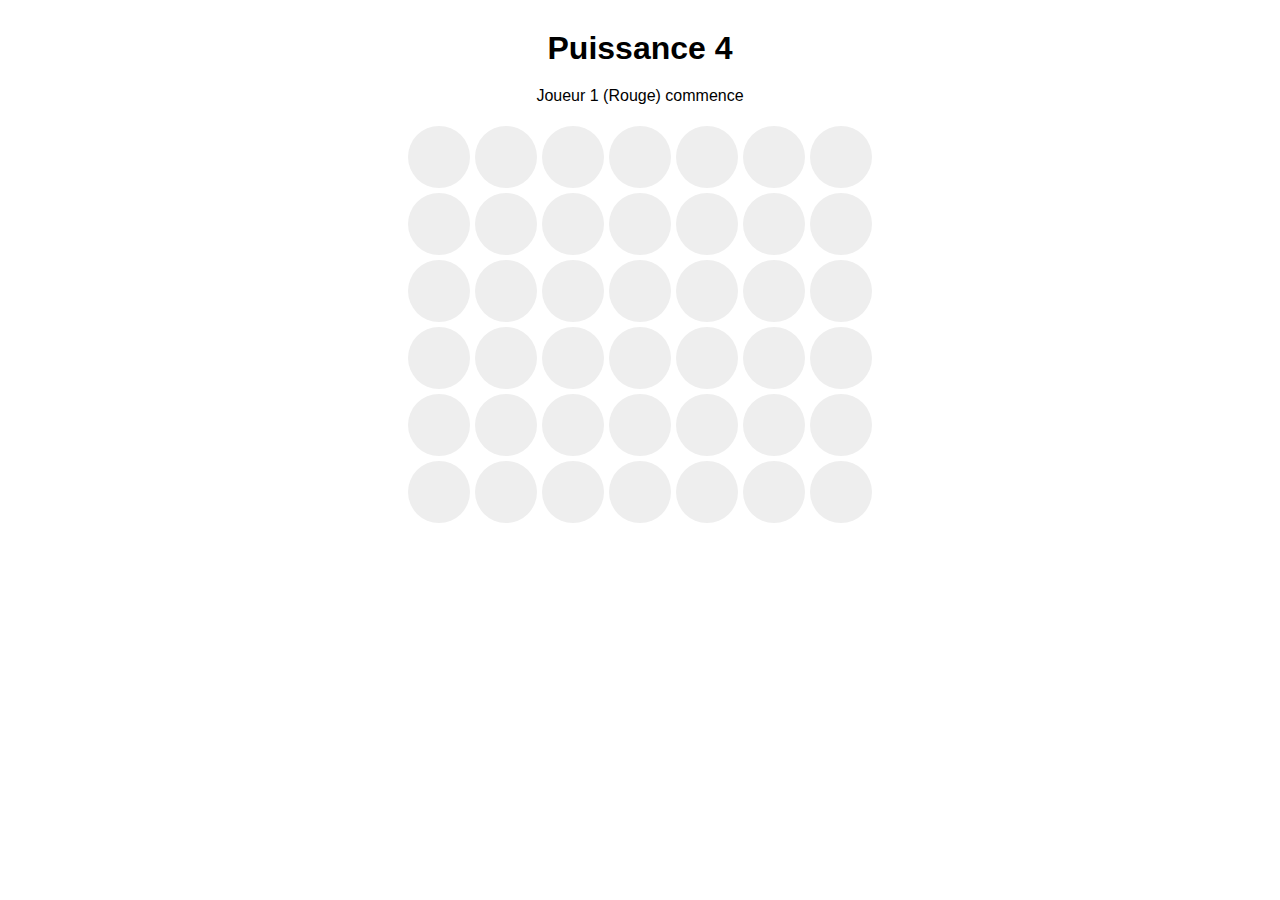
<file: static/index.html>
<!DOCTYPE html>
<html lang="fr">
<head>
  <meta charset="UTF-8">
  <title>Puissance 4</title>
  <style>
    body { font-family: Arial, sans-serif; text-align: center; margin-top: 30px; }
    table { margin: 0 auto; border-spacing: 5px; }
    td {
      width: 60px; height: 60px;
      background-color: #eee;
      border-radius: 50%;
      cursor: pointer;
    }
    .player1 { background-color: red; }
    .player2 { background-color: yellow; }
    h1 { margin-bottom: 20px; }
  </style>
</head>
<body>
  <h1>Puissance 4</h1>
  <p id="message">Joueur 1 (Rouge) commence</p>
  <table id="board"></table>

  <script>
    const ROWS = 6;
    const COLS = 7;
    let currentPlayer = 1; // 1 = rouge, 2 = jaune
    let board = [];

    const boardEl = document.getElementById("board");
    const messageEl = document.getElementById("message");

    function createBoard() {
      boardEl.innerHTML = "";
      board = Array.from({ length: ROWS }, () => Array(COLS).fill(0));

      for (let r = 0; r < ROWS; r++) {
        const row = document.createElement("tr");
        for (let c = 0; c < COLS; c++) {
          const cell = document.createElement("td");
          cell.dataset.row = r;
          cell.dataset.col = c;
          cell.addEventListener("click", handleClick);
          row.appendChild(cell);
        }
        boardEl.appendChild(row);
      }
    }

    function handleClick(e) {
      const col = parseInt(e.target.dataset.col);
      for (let r = ROWS - 1; r >= 0; r--) {
        if (board[r][col] === 0) {
          board[r][col] = currentPlayer;
          const cell = boardEl.rows[r].cells[col];
          cell.classList.add(currentPlayer === 1 ? "player1" : "player2");

          if (checkWin(r, col)) {
            messageEl.textContent = `Joueur ${currentPlayer} a gagné ! 🎉`;
            boardEl.querySelectorAll("td").forEach(td => td.removeEventListener("click", handleClick));
          } else {
            currentPlayer = 3 - currentPlayer; // switch player
            messageEl.textContent = `Tour du joueur ${currentPlayer} (${currentPlayer === 1 ? "Rouge" : "Jaune"})`;
          }
          break;
        }
      }
    }

    function checkWin(row, col) {
      const directions = [
        [0, 1], [1, 0], [1, 1], [1, -1]
      ];

      for (const [dr, dc] of directions) {
        let count = 1;
        count += countDirection(row, col, dr, dc);
        count += countDirection(row, col, -dr, -dc);
        if (count >= 4) return true;
      }
      return false;
    }

    function countDirection(r, c, dr, dc) {
      let count = 0;
      let player = board[r][c];
      while (true) {
        r += dr;
        c += dc;
        if (r < 0 || r >= ROWS || c < 0 || c >= COLS || board[r][c] !== player) break;
        count++;
      }
      return count;
    }

    createBoard();
  </script>
</body>
</html>
</file>
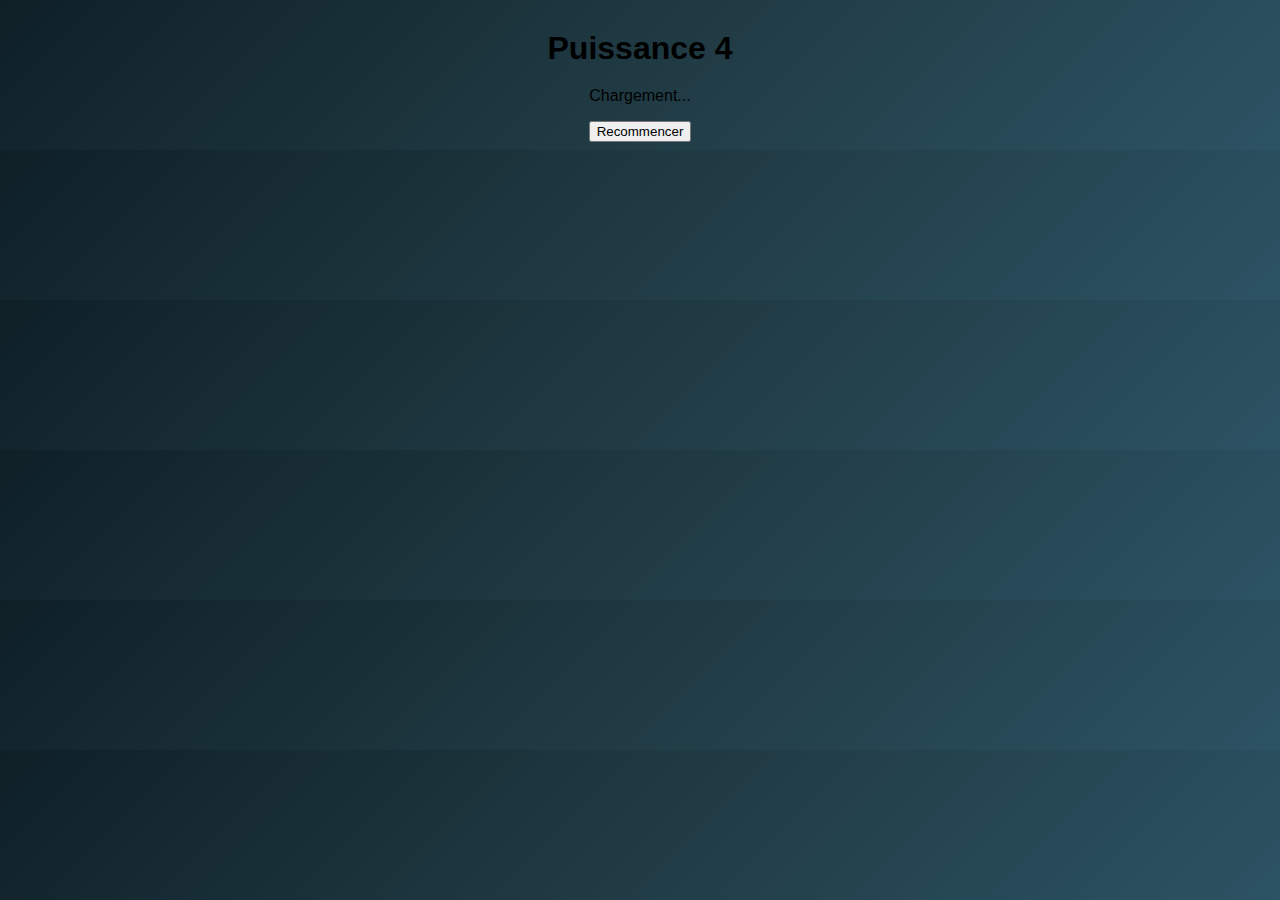
<file: src/index/index.html>
<!DOCTYPE html>
<html lang="fr">
<head>
  <meta charset="UTF-8">
  <title>Puissance 4</title>
  <link rel="stylesheet" href="/src/style/style.css">
</head>
<body>
  <h1>Puissance 4</h1>
  <p id="message">Chargement...</p>
  <table id="board"></table>
  <button onclick="resetGame()">Recommencer</button>

  <script src="/src/script/script.js"></script>
</body>
</html>
</file>
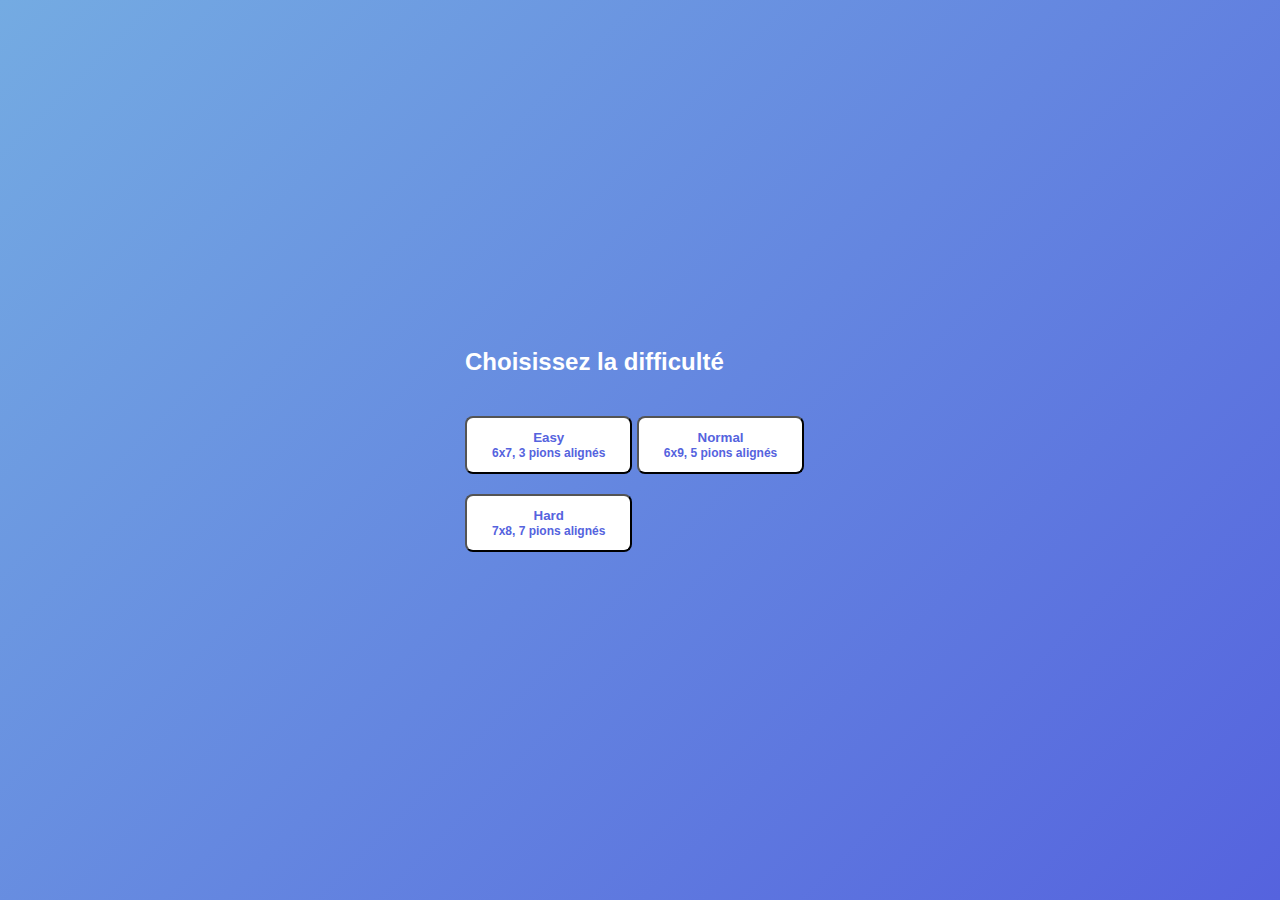
<file: templates/index/index.html>
<!DOCTYPE html>
<html lang="fr">
<head>
    <meta charset="UTF-8">
    <title>Puissance 4</title>
    <link rel="stylesheet" href="/assets/style/style.css">
</head>
<body>
    <div id="difficultyModal" class="modal" style="display:flex;align-items:center;justify-content:center;">
        <div class="modal-content" style="max-width:350px;">
            <h2>Choisissez la difficulté</h2>
            <form id="difficultyForm">
                <button type="submit" class="button" data-rows="6" data-cols="7" data-win="3">Easy<br><span style="font-size:0.9em;">6x7, 3 pions alignés</span></button>
                <button type="submit" class="button" data-rows="6" data-cols="9" data-win="5">Normal<br><span style="font-size:0.9em;">6x9, 5 pions alignés</span></button>
                <button type="submit" class="button" data-rows="7" data-cols="8" data-win="7">Hard<br><span style="font-size:0.9em;">7x8, 7 pions alignés</span></button>
            </form>
        </div>
    </div>
    <div class="container" id="gameContainer" style="display:none;">
        <h1 id="gameTitle">Puissance 4</h1>
        
        <p id="message">Chargement...</p>
        <div id="board"></div>
        <button id="resetBtn" class="button">Recommencer</button>
        <a href="/" class="button" id="backMenuBtn">🏠 Retour menu</a>
    </div>
    <script>
    // Difficulté : modale au démarrage
    document.getElementById('difficultyForm').onclick = async function(e) {
        if (e.target.closest('button')) {
            e.preventDefault();
            const btn = e.target.closest('button');
            const rows = btn.getAttribute('data-rows');
            const cols = btn.getAttribute('data-cols');
            const win = btn.getAttribute('data-win');
            localStorage.setItem('p4_rows', rows);
            localStorage.setItem('p4_cols', cols);
            localStorage.setItem('p4_win', win);
            // Reset complet du backend pour appliquer la nouvelle config
            await fetch('/api/config', {
                method: 'POST',
                headers: { 'Content-Type': 'application/json' },
                body: JSON.stringify({ rows, cols, win })
            });
            await fetch('/api/reset', { method: 'POST' });
            document.getElementById('difficultyModal').style.display = 'none';
            document.getElementById('gameContainer').style.display = '';
            window.location.reload();
        }
    };
    // Pour éviter l'affichage du jeu avant le choix
    if (!localStorage.getItem('p4_rows') || !localStorage.getItem('p4_cols') || !localStorage.getItem('p4_win')) {
        document.getElementById('difficultyModal').style.display = 'flex';
        document.getElementById('gameContainer').style.display = 'none';
    } else {
        document.getElementById('difficultyModal').style.display = 'none';
        document.getElementById('gameContainer').style.display = '';
    }
    // Bouton retour menu : reset + retour + suppression config difficulté
    document.getElementById('backMenuBtn').addEventListener('click', function(e) {
        e.preventDefault();
        localStorage.removeItem('p4_rows');
        localStorage.removeItem('p4_cols');
        localStorage.removeItem('p4_win');
        fetch('/api/reset', { method: 'POST' }).then(() => {
            window.location.href = '/';
        });
    });
    </script>
    <script>
    // Met à jour dynamiquement le titre selon la difficulté
    function updateTitleByDifficulty() {
        const win = localStorage.getItem('p4_win');
        let titre = 'Puissance 4';
        if (win === '3') titre = 'Puissance 3';
        else if (win === '5') titre = 'Puissance 5';
        else if (win === '7') titre = 'Puissance 7';
        document.getElementById('gameTitle').textContent = titre;
    }
    updateTitleByDifficulty();
    </script>
    <script src="/src/script/script.js"></script>
</body>
</html>
</file>
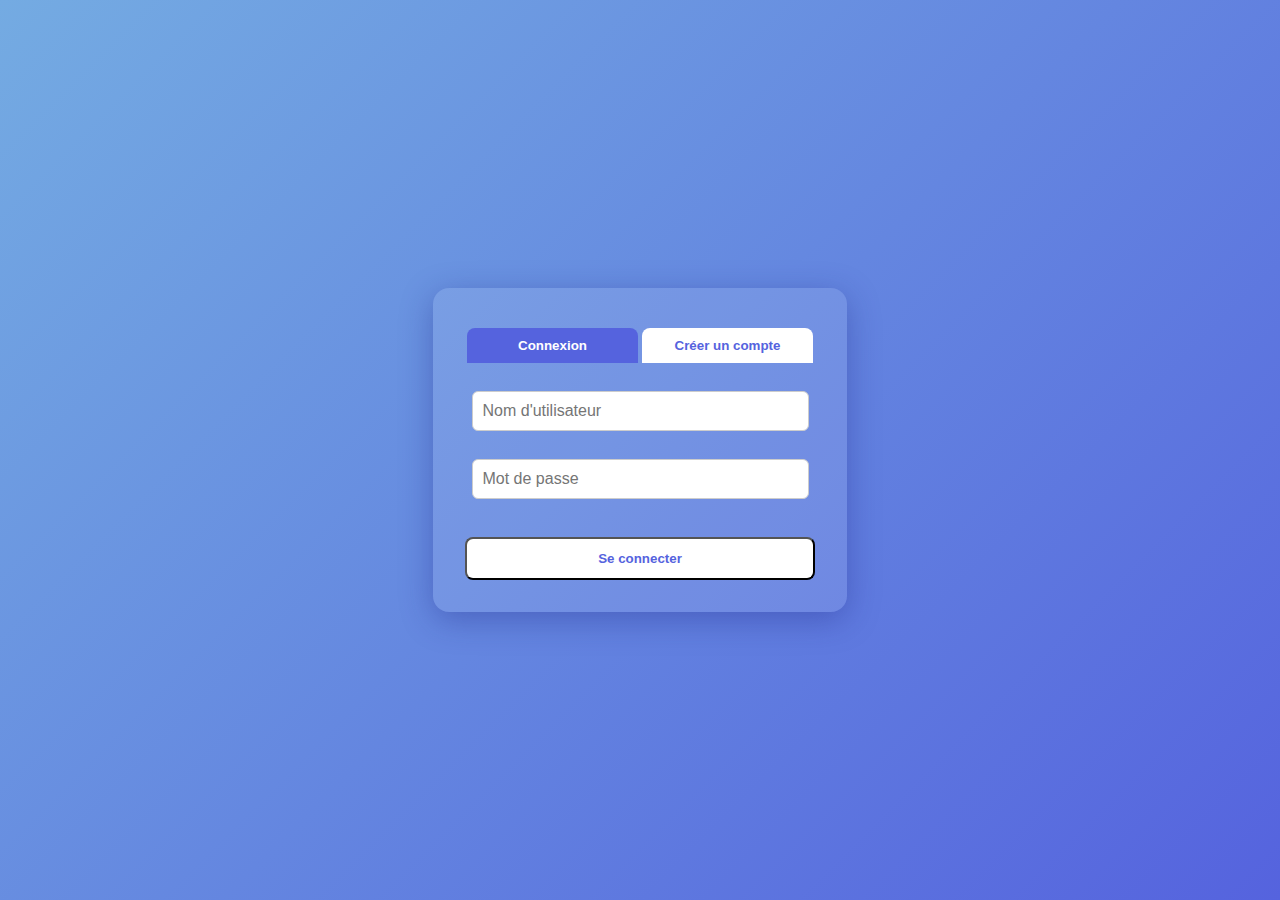
<file: templates/login/login.html>
<!DOCTYPE html>
<html lang="fr">
<head>
    <meta charset="UTF-8">
    <title>Connexion</title>
    <link rel="stylesheet" href="/assets/style/style.css">
    <style>
    .login-container {
        background: rgba(255,255,255,0.10);
        border-radius: 16px;
        padding: 40px 32px 32px 32px;
        box-shadow: 0 8px 32px 0 rgba(31,38,135,0.37);
        text-align: center;
        max-width: 350px;
        margin: 80px auto;
    }
    .login-tabs {
        display: flex;
        justify-content: center;
        margin-bottom: 18px;
    }
    .login-tab {
        flex: 1;
        padding: 10px 0;
        cursor: pointer;
        font-weight: 600;
        background: #fff;
        color: #5563DE;
        border: none;
        border-radius: 8px 8px 0 0;
        margin: 0 2px;
        transition: background 0.2s, color 0.2s;
    }
    .login-tab.active {
        background: #5563DE;
        color: #fff;
    }
    .login-form input {
        width: 90%;
        padding: 10px;
        margin: 10px 0 18px 0;
        border-radius: 6px;
        border: 1px solid #ccc;
        font-size: 1rem;
    }
    .login-form button {
        width: 100%;
    }
    </style>
</head>
<body class="menu-bg">
    <div class="login-container">
        <div class="login-tabs">
            <button class="login-tab active" id="tab-login">Connexion</button>
            <button class="login-tab" id="tab-register">Créer un compte</button>
        </div>
        <form class="login-form" id="loginForm">
            <input type="text" id="loginUser" placeholder="Nom d'utilisateur" required autocomplete="username">
            <input type="password" id="loginPass" placeholder="Mot de passe" required autocomplete="current-password">
            <button type="submit" class="button">Se connecter</button>
        </form>
        <form class="login-form" id="registerForm" style="display:none;">
            <input type="text" id="registerUser" placeholder="Nom d'utilisateur" required autocomplete="username">
            <input type="password" id="registerPass" placeholder="Mot de passe" required autocomplete="new-password">
            <button type="submit" class="button">Créer un compte</button>
        </form>
        <div id="authError" style="color:red;display:none;margin-top:12px;font-weight:600;"></div>
    </div>
    <script>
    // Tabs
    document.getElementById('tab-login').onclick = function() {
        this.classList.add('active');
        document.getElementById('tab-register').classList.remove('active');
        document.getElementById('loginForm').style.display = '';
        document.getElementById('registerForm').style.display = 'none';
        document.getElementById('authError').style.display = 'none';
    };
    document.getElementById('tab-register').onclick = function() {
        this.classList.add('active');
        document.getElementById('tab-login').classList.remove('active');
        document.getElementById('loginForm').style.display = 'none';
        document.getElementById('registerForm').style.display = '';
        document.getElementById('authError').style.display = 'none';
    };

    // Helper to show error in red
    function showError(msg) {
        const e = document.getElementById('authError');
        e.textContent = msg;
        e.style.display = 'block';
    }

    // Register (AJAX)
    document.getElementById('registerForm').onsubmit = async function(e) {
        e.preventDefault();
        const username = document.getElementById('registerUser').value.trim();
        const password = document.getElementById('registerPass').value;
        if (!username || !password) {
            showError('Nom d\'utilisateur et mot de passe requis');
            return;
        }
        const res = await fetch('/api/register', {
            method: 'POST',
            headers: { 'Content-Type': 'application/json' },
            body: JSON.stringify({ username, password })
        });
        if (res.status === 409) {
            // Duplicate username
            showError("ce nom d'utilisateur est déjà sélectionné !");
            return;
        }
        if (!res.ok) {
            const txt = await res.text();
            showError(txt || 'Erreur lors de la création du compte');
            return;
        }
        // Success
        localStorage.setItem('p4_user', username);
        window.location.href = '/';
    };

    // Login (AJAX)
    document.getElementById('loginForm').onsubmit = async function(e) {
        e.preventDefault();
        const username = document.getElementById('loginUser').value.trim();
        const password = document.getElementById('loginPass').value;
        if (!username || !password) {
            showError('Nom d\'utilisateur et mot de passe requis');
            return;
        }
        const res = await fetch('/api/login', {
            method: 'POST',
            headers: { 'Content-Type': 'application/json' },
            body: JSON.stringify({ username, password })
        });
        if (!res.ok) {
            const txt = await res.text();
            showError(txt || 'Erreur lors de la connexion');
            return;
        }
        localStorage.setItem('p4_user', username);
        window.location.href = '/';
    };

    // Si déjà connecté, skip
    if (localStorage.getItem('p4_user')) {
        window.location.href = '/';
    }
    </script>
</body>
</html>
</file>
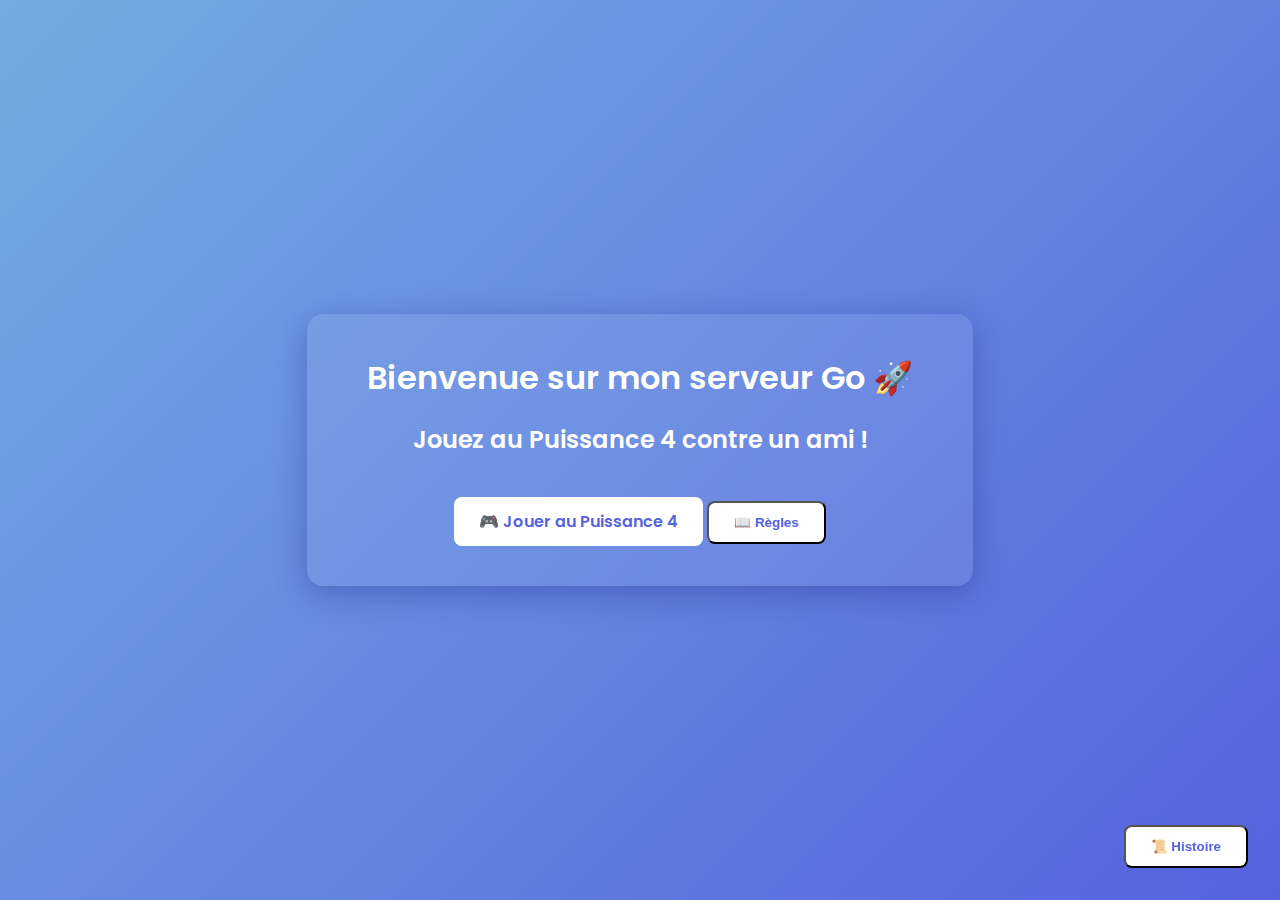
<file: templates/menu/menu.html>
<!DOCTYPE html>
<html lang="fr">
<head>
    <meta charset="UTF-8">
    <title>Accueil</title>
    <link href="https://fonts.googleapis.com/css2?family=Poppins:wght@400;600&display=swap" rel="stylesheet">
    <link rel="stylesheet" href="/assets/style/style.css">
</head>
<body class="menu-bg">
    <div class="menu-container">
        <h1>Bienvenue sur mon serveur Go 🚀</h1>
        <h2>Jouez au Puissance 4 contre un ami !</h2>
        <a href="/jeu" class="button">🎮 Jouer au Puissance 4</a>
        <button class="button" id="rulesBtn">📖 Règles</button>
    </div>
    <button class="button" id="historyBtn" style="position:fixed;bottom:32px;right:32px;z-index:101;box-shadow:0 2px 8px rgba(85,99,222,0.18);">📜 Histoire</button>
    <div id="historyModal" class="modal" style="display:none;">
        <div class="modal-content">
            <span class="close" id="closeHistory">&times;</span>
            <h2>Histoire du projet</h2>
            <p>Ce projet Puissance 4 a été créé pour apprendre Go, le web et le fun !<br>Il a évolué grâce à de nombreux tests et ajustements.<br>La suite dépend de vos idées...</p>
        </div>
    </div>
    <div id="rulesModal" class="modal" style="display:none;">
        <div class="modal-content">
            <span class="close" id="closeRules">&times;</span>
            <h2>Règles du Puissance 4</h2>
            <ul style="text-align:left;max-width:400px;margin:auto;">
                <li>Le jeu se joue à deux joueurs, chacun leur tour.</li>
                <li>À chaque tour, un joueur place un pion de sa couleur dans une colonne.</li>
                <li>Le pion tombe jusqu'à la première case libre de la colonne.</li>
                <li>Le but est d'aligner 4 pions de sa couleur horizontalement, verticalement ou en diagonale.</li>
                <li>Le premier à aligner 4 pions gagne la partie.</li>
                <li>Si la grille est pleine sans gagnant, la partie est nulle.</li>
            </ul>
        </div>
    </div>
    <script>
    document.getElementById('rulesBtn').onclick = function() {
        document.getElementById('rulesModal').style.display = 'block';
    };
    document.getElementById('closeRules').onclick = function() {
        document.getElementById('rulesModal').style.display = 'none';
    };
    document.getElementById('historyBtn').onclick = function() {
        document.getElementById('historyModal').style.display = 'block';
    };
    document.getElementById('closeHistory').onclick = function() {
        document.getElementById('historyModal').style.display = 'none';
    };
    window.onclick = function(event) {
        if (event.target === document.getElementById('rulesModal')) {
            document.getElementById('rulesModal').style.display = 'none';
        }
        if (event.target === document.getElementById('historyModal')) {
            document.getElementById('historyModal').style.display = 'none';
        }
    };
    </script>
</body>
</html>
</file>
<file: src/style/style.css>
body {
  font-family: Arial, sans-serif;
  text-align: center;
  margin-top: 30px;
}

table {
  margin: 0 auto;
  border-spacing: 5px;
}

td {
  width: 60px;
  height: 60px;
  background-color: #eee;
  border-radius: 50%;
  cursor: pointer;
}

.player1 {
  background-color: red;
}

.player2 {
  background-color: yellow;
}

h1 {
  margin-bottom: 20px;
}

body {
  font-family: Arial, sans-serif;
  text-align: center;
  margin-top: 30px;

  background: linear-gradient(135deg, #0f2027, #203a43, #2c5364);
}
</file>
<file: assets/style/style.css>
.token {
    width: 48px;
    height: 48px;
    border-radius: 50%;
    margin: auto;
    box-shadow: 0 2px 8px rgba(0,0,0,0.10);
}
.player1 {
    background: radial-gradient(circle at 30% 30%, #ffecb3, #fbc02d 80%);
}
.player2 {
    background: radial-gradient(circle at 30% 30%, #ffb3b3, #e53935 80%);
}
body {
    font-family: 'Poppins', Arial, sans-serif;
    background: linear-gradient(135deg, #74ABE2, #5563DE);
    color: #fff;
    margin: 0;
    min-height: 100vh;
    display: flex;
    align-items: center;
    justify-content: center;
}

.menu-bg {
    background: linear-gradient(135deg, #74ABE2, #5563DE);
}

.menu-container {
    background: rgba(255,255,255,0.07);
    border-radius: 16px;
    padding: 40px 60px;
    box-shadow: 0 8px 32px 0 rgba(31,38,135,0.37);
    text-align: center;
}

h1, h2 {
    margin: 0 0 20px 0;
    font-weight: 600;
}

.button {
    background: #fff;
    color: #5563DE;
    padding: 12px 25px;
    font-weight: 600;
    text-decoration: none;
    border-radius: 8px;
    margin-top: 20px;
    display: inline-block;
    transition: background 0.2s, color 0.2s;
}
.button:hover {
    background: #5563DE;
    color: #fff;
}

.container {
    background: rgba(255,255,255,0.10);
    border-radius: 16px;
    padding: 32px 40px;
    box-shadow: 0 8px 32px 0 rgba(31,38,135,0.37);
    text-align: center;
}

#board {
    display: grid;
    grid-template-columns: repeat(7, 60px);
    grid-template-rows: repeat(6, 60px);
    gap: 8px;
    margin: 30px auto 20px auto;
    justify-content: center;
}

.cell {
    width: 60px;
    height: 60px;
    background: #c7d2fe; /* plus visible */
    border-radius: 50%;
    border: 3px solid #5563DE;
    box-shadow: 0 2px 8px rgba(0,0,0,0.10);
    display: flex;
    align-items: center;
    justify-content: center;
    cursor: pointer;
    transition: background 0.2s, border 0.2s;
}
.cell:hover {
    background: #b4c5f7;
    border: 3px solid #3743a3;
}

.p1 {
    background: radial-gradient(circle at 30% 30%, #ffecb3, #fbc02d 80%);
}
.p2 {
    background: radial-gradient(circle at 30% 30%, #b3e5fc, #0288d1 80%);
}

#message {
    font-size: 1.2rem;
    margin-bottom: 10px;
    min-height: 1.5em;
}

#resetBtn {
    background: #fff;
    color: #5563DE;
    border: none;
    border-radius: 8px;
    padding: 10px 22px;
    font-size: 1rem;
    font-weight: 600;
    margin-top: 10px;
    cursor: pointer;
    transition: background 0.2s, color 0.2s;
}
#resetBtn:hover {
    background: #5563DE;
    color: #fff;
}
</file>
